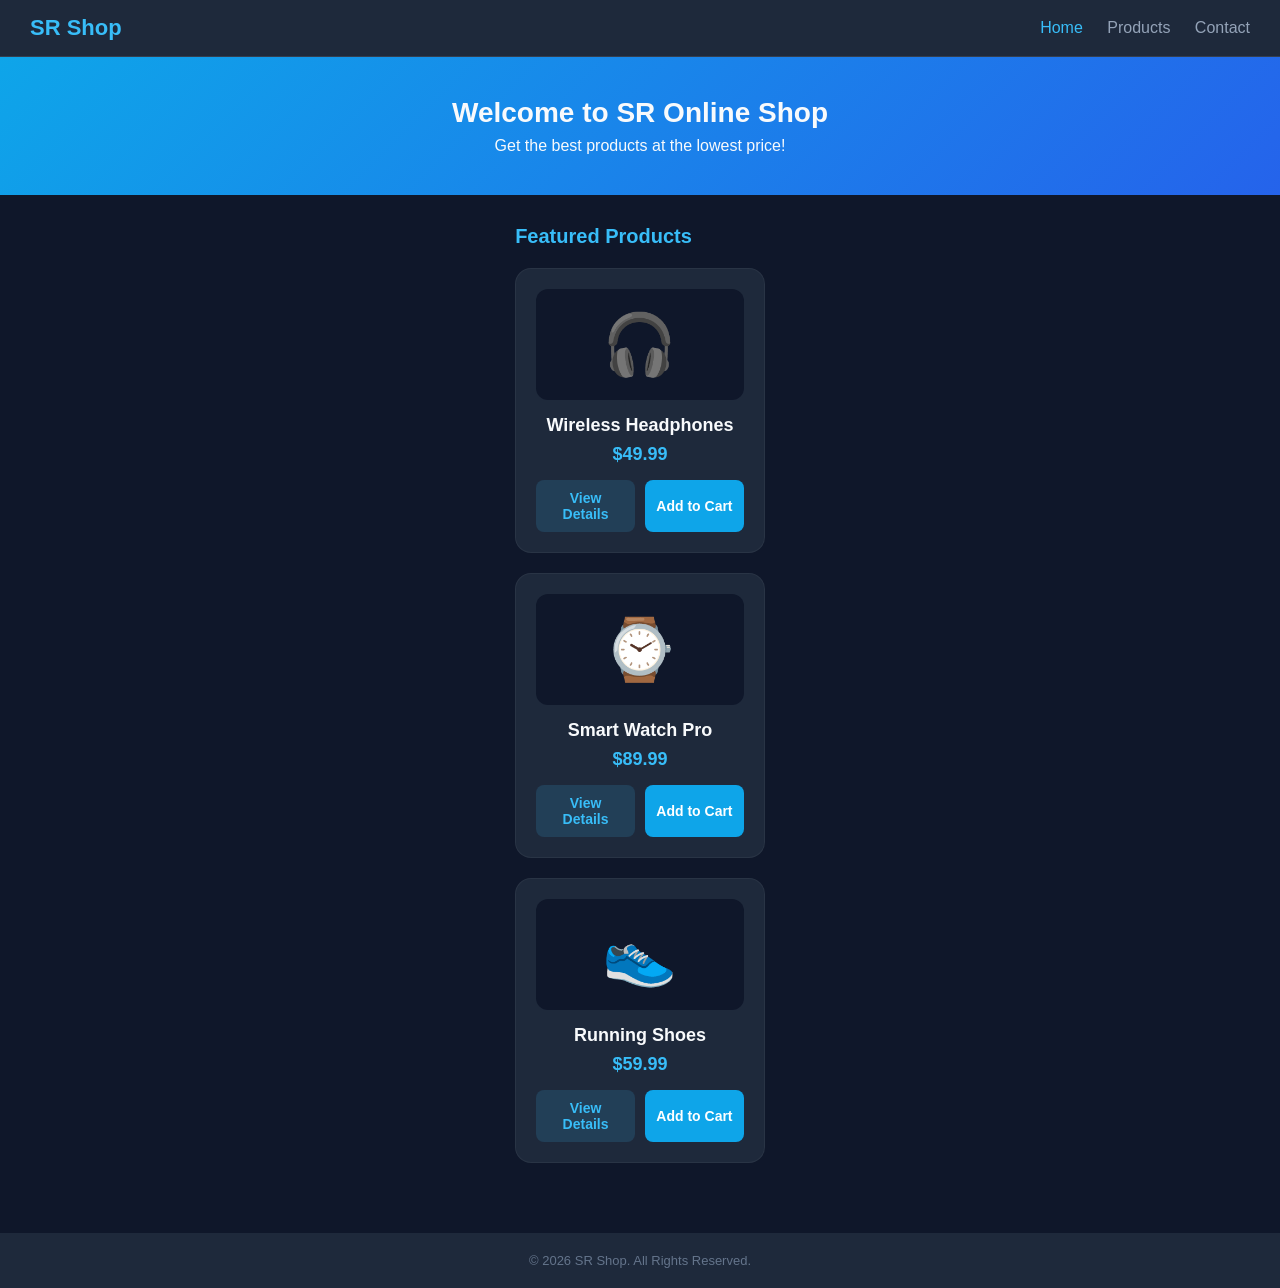
<file: index.html>
<!DOCTYPE html>
<html lang="en">
<head>
    <meta charset="UTF-8">
    <meta name="viewport" content="width=device-width, initial-scale=1.0">
    <title>SR Online Shop</title>
    <link rel="stylesheet" href="style.css">
</head>
<body>
    <!-- Navigation Bar -->
    <header class="navbar">
        <div class="logo">SR Shop</div>
        <nav>
            <a href="index.html" class="active">Home</a>
            <a href="#">Products</a>
            <a href="#">Contact</a>
        </nav>
    </header>

    <!-- Banner Section -->
    <section class="banner">
        <h2>Welcome to SR Online Shop</h2>
        <p>Get the best products at the lowest price!</p>
    </section>

    <!-- Main Products Grid -->
    <main class="container">
        <h2 class="section-title">Featured Products</h2>
        <div class="product-grid">
            
            <!-- Product Card 1 -->
            <div class="product-card">
                <div class="product-img">🎧</div>
                <h3>Wireless Headphones</h3>
                <p class="price">$49.99</p>
                <div class="btn-group">
                    <a href="details.html?id=1" class="btn view-btn">View Details</a>
                    <button class="btn buy-btn">Add to Cart</button>
                </div>
            </div>

            <!-- Product Card 2 -->
            <div class="product-card">
                <div class="product-img">⌚</div>
                <h3>Smart Watch Pro</h3>
                <p class="price">$89.99</p>
                <div class="btn-group">
                    <a href="details.html?id=2" class="btn view-btn">View Details</a>
                    <button class="btn buy-btn">Add to Cart</button>
                </div>
            </div>

            <!-- Product Card 3 -->
            <div class="product-card">
                <div class="product-img">👟</div>
                <h3>Running Shoes</h3>
                <p class="price">$59.99</p>
                <div class="btn-group">
                    <a href="details.html?id=3" class="btn view-btn">View Details</a>
                    <button class="btn buy-btn">Add to Cart</button>
                </div>
            </div>

        </div>
    </main>

    <footer>
        <p>&copy; 2026 SR Shop. All Rights Reserved.</p>
    </footer>
</body>
</html>
</file>
<file: style.css>
* {
    margin: 0;
    padding: 0;
    box-sizing: border-box;
    font-family: 'Segoe UI', Tahoma, Geneva, Verdana, sans-serif;
}

body {
    background-color: #0f172a;
    color: #f8fafc;
    min-height: 100vh;
    display: flex;
    flex-direction: column;
}

.navbar {
    display: flex;
    justify-content: space-between;
    align-items: center;
    padding: 15px 30px;
    background: #1e293b;
    border-bottom: 1px solid rgba(255, 255, 255, 0.1);
}

.navbar .logo {
    font-size: 22px;
    font-weight: bold;
    color: #38bdf8;
}

.navbar nav a {
    color: #94a3b8;
    text-decoration: none;
    margin-left: 20px;
    font-weight: 500;
}

.navbar nav a.active {
    color: #38bdf8;
}

.banner {
    background: linear-gradient(135deg, #0ea5e9, #2563eb);
    text-align: center;
    padding: 40px 20px;
}

.banner h2 {
    font-size: 28px;
    margin-bottom: 8px;
}

.container {
    max-width: 900px;
    margin: 30px auto;
    padding: 0 20px;
    flex: 1;
}

.section-title {
    margin-bottom: 20px;
    font-size: 20px;
    color: #38bdf8;
}

.product-grid {
    display: grid;
    grid-template-columns: repeat(auto-fit, minmax(240px, 1fr));
    gap: 20px;
}

.product-card {
    background: #1e293b;
    border-radius: 16px;
    padding: 20px;
    text-align: center;
    border: 1px solid rgba(255, 255, 255, 0.05);
}

.product-img {
    font-size: 60px;
    background: #0f172a;
    padding: 20px;
    border-radius: 12px;
    margin-bottom: 15px;
}

.product-card h3 {
    font-size: 18px;
    margin-bottom: 8px;
}

.price {
    color: #38bdf8;
    font-size: 18px;
    font-weight: bold;
    margin-bottom: 15px;
}

.btn-group {
    display: flex;
    gap: 10px;
}

.btn {
    flex: 1;
    padding: 10px;
    border-radius: 8px;
    font-size: 14px;
    font-weight: 600;
    text-decoration: none;
    border: none;
    cursor: pointer;
    text-align: center;
}

.view-btn {
    background: rgba(56, 189, 248, 0.15);
    color: #38bdf8;
}

.buy-btn {
    background: #0ea5e9;
    color: white;
}

/* Details Page */
.back-link {
    color: #38bdf8;
    text-decoration: none;
    display: inline-block;
    margin-bottom: 20px;
}

.details-box {
    background: #1e293b;
    padding: 30px;
    border-radius: 16px;
    display: flex;
    gap: 30px;
    flex-wrap: wrap;
    align-items: center;
}

.details-img {
    font-size: 90px;
    background: #0f172a;
    padding: 30px;
    border-radius: 16px;
}

.details-info {
    flex: 1;
}

.details-info h1 {
    font-size: 26px;
    margin-bottom: 10px;
}

.desc {
    color: #94a3b8;
    margin: 15px 0;
    line-height: 1.6;
}

footer {
    text-align: center;
    padding: 20px;
    background: #1e293b;
    color: #64748b;
    font-size: 13px;
    margin-top: 40px;
}
</file>
